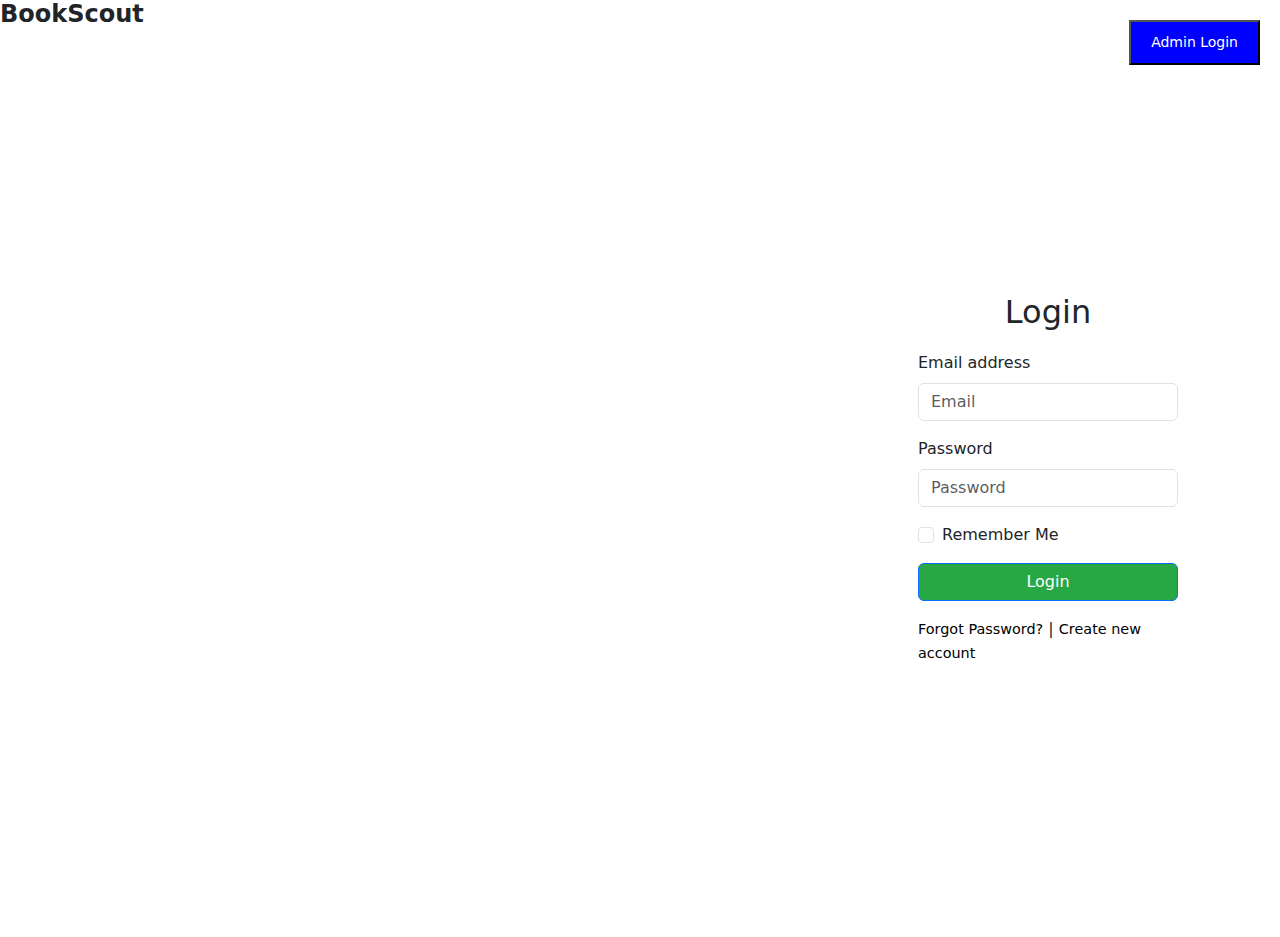
<file: login.html>
<!DOCTYPE html>
<html lang="en">
<head>
    <meta charset="UTF-8">
    <meta name="viewport" content="width=device-width, initial-scale=1.0">
    <title>Login - Bookscout</title>
    <link rel="stylesheet" href="login.css">
    <!-- Add Bootstrap CSS for quick styling -->
    <link href="https://cdn.jsdelivr.net/npm/bootstrap@5.3.0-alpha1/dist/css/bootstrap.min.css" rel="stylesheet">
</head>
<body>
<a href="owner.html"><button class=" login-btn">Admin Login</button></a>
<h1 class="logo">BookScout</h1>
    <div class="container">
        <div class="login-container">
            <form class="login-form" id="loginForm">
                <h2>Login</h2>
                <div class="mb-3">
                    <label for="email" class="form-label">Email address</label>
                    <input type="email" class="form-control" id="email" placeholder="Email" required>
                </div>
                <div class="mb-3">
                    <label for="password" class="form-label">Password</label>
                    <input type="password" class="form-control" id="password" placeholder="Password" required>
                </div>
                <div class="form-check mb-3">
                    <input type="checkbox" class="form-check-input" id="rememberMe">
                    <label class="form-check-label" for="rememberMe">Remember Me</label>
                </div>
                <button type="submit" class="btn btn-primary">Login</button>
                <div class="mt-3">
                    <a href="#">Forgot Password?</a> | <a href="register.html">Create new account</a>
                </div>
            </form>
            <p id="error-message" style="color: red;"></p>
        </div>
    </div>

    <!-- Add JavaScript for form validation and redirection -->
<script>
    
        // Dummy credentials for demonstration
        const validEmail = "user@example.com";
        const validPassword = "password123";

        // Form submission handling
        document.getElementById('loginForm').addEventListener('submit', function(event) {
            event.preventDefault(); // Prevent form submission
            
            const email = document.getElementById('email').value;
            const password = document.getElementById('password').value;
            const errorMessage = document.getElementById('error-message');
            
            // Simple client-side validation
            if (email === validEmail && password === validPassword) {
                // Redirect to the homepage (you can replace 'homepage.html' with your actual homepage)
                window.location.href = "index.html";
            } else {
                // Show error message
                errorMessage.textContent = "Invalid email or password. Please try again.";
            }
        });
    </script>

    
</body>
</html>
</file>
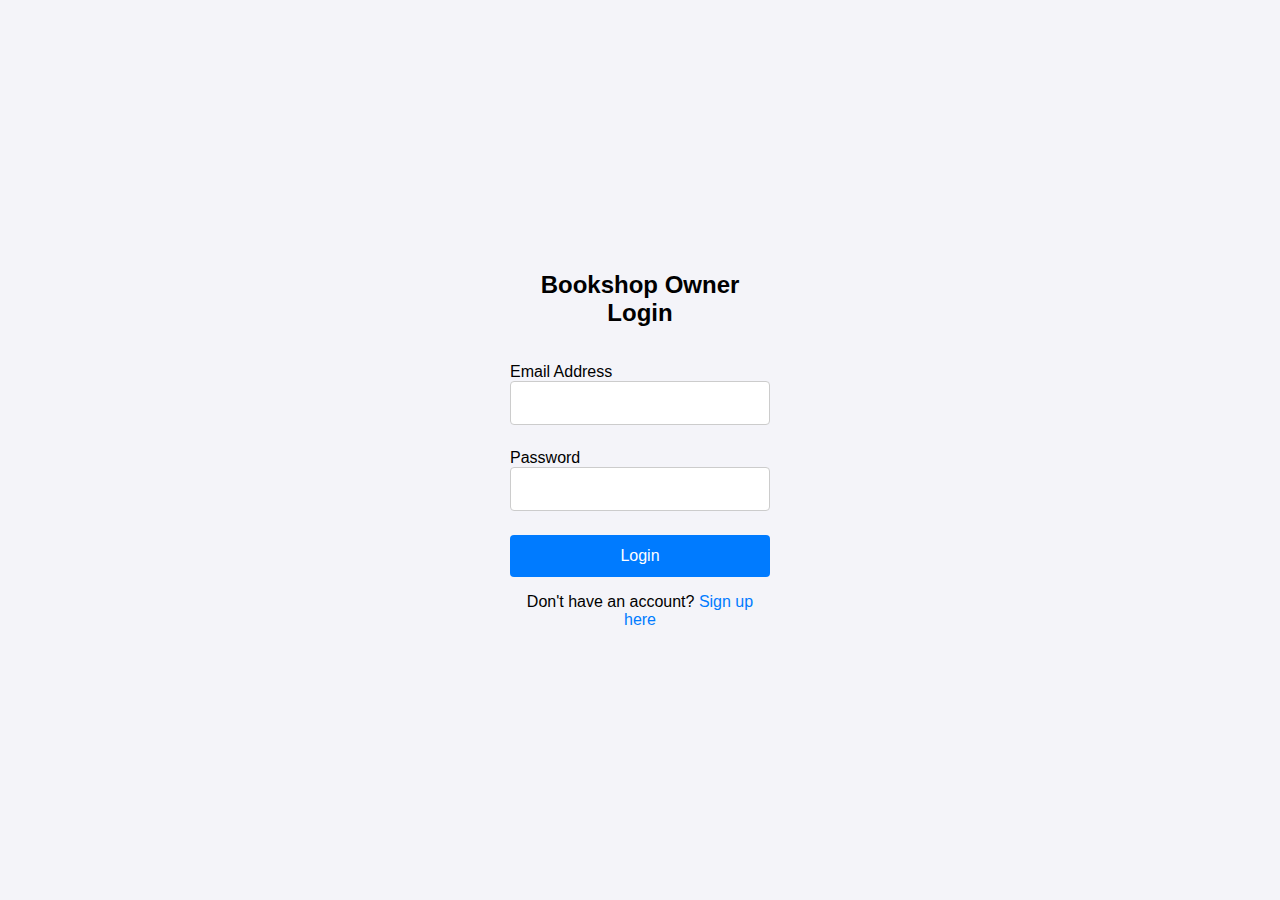
<file: owner.html>
<!DOCTYPE html>
<html lang="en">
<head>
    <meta charset="UTF-8">
    <meta name="viewport" content="width=device-width, initial-scale=1.0">
    <title>Bookshop Owner Login</title>
    <link rel="stylesheet" href="owner.css">
</head>
<body>
<div class="container">
    <div class="login-container">
        <h2>Bookshop Owner Login</h2>
        <form action="/login" method="POST">
            <div class="input-group">
                <label for="email">Email Address</label>
                <input type="email" id="email" name="email" required>
            </div>
            <div class="input-group">
                <label for="password">Password</label>
                <input type="password" id="password" name="password" required>
            </div>
           <button type="submit" class="btn btn-primary">Login</button>

            <p class="signup-link">Don't have an account? <a href="register.html">Sign up here</a></p>
        </form>
    </div>
</div>
</body>
</html>
</file>
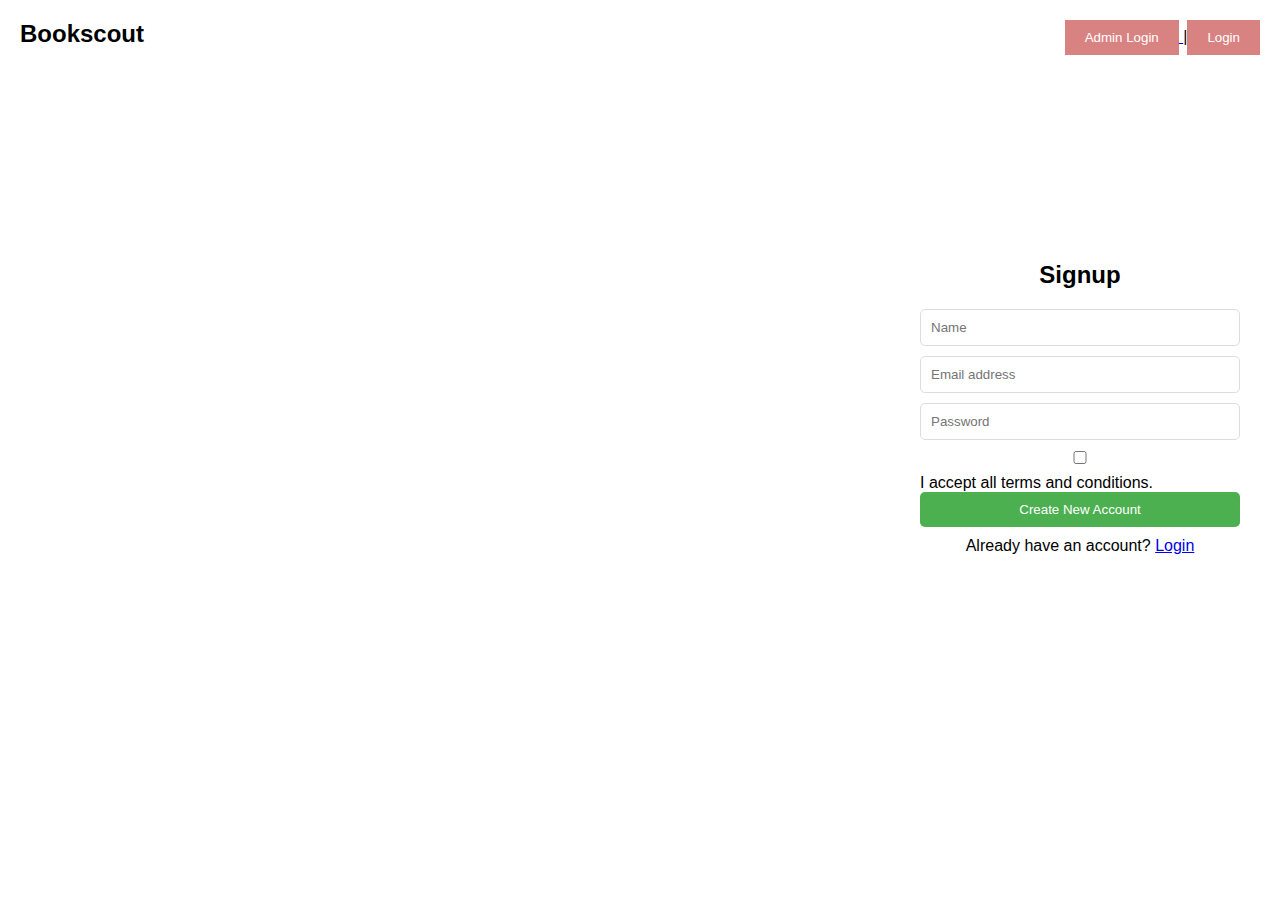
<file: register.html>
<!DOCTYPE html>
<html lang="en">
<head>
    <meta charset="UTF-8">
    <meta name="viewport" content="width=device-width, initial-scale=1.0">
    <title>Bookscout</title>
    <link rel="stylesheet" href="register.css">
    <link rel="script" href="register.js" >
</head>
<body>
    <header>
        <div class="logo">Bookscout</div>
        <nav>
 <a href="owner.html"><button class="login-btn"> Admin Login</button>
</a> |<a href="login.html"><button class="login-btn">Login</button>
</a>

            <ul class="nav-icons">
                <li><a href=""><i class="icon-heart"></i></a></li>
                <li><a href=""><i class="icon-cart"></i></a></li>
                <li><a href=""><i class="icon-profile"></i></a></li>
            </ul>
        </nav>
    </header>
    
    <main>
        <div class="signup-container">
            <form name="signupForm" class="signup-form" onsubmit="return validateForm()">
    <h2>Signup</h2>
    <input type="text" placeholder="Name" name="name" required>
    <input type="email" placeholder="Email address" name="email" required>
    <input type="password" placeholder="Password" name="password" required>
    <label>
        <input type="checkbox" name="terms" required> I accept all terms and conditions.
    </label>
    <button type="submit">Create New Account </button>
    <p>Already have an account? <a href="login.html">Login</a></p>
</form>
        </div>
    </main>
</body>
</html>
</file>
<file: login.css>
body {
    background-image: url('https://images.pexels.com/photos/2898170/pexels-photo-2898170.jpeg?auto=compress&cs=tinysrgb&w=1260&h=750&dpr=1'); /* Add your background image here */
    background-size: cover;
    background-position: center;
    font-family: 'Arial', sans-serif;
}

.container {
    display: flex;
    justify-content: right;
    align-items: center;
    height: 100vh;
}
.logo {
    font-size: 24px;
    font-weight: bold;
}

.login-btn {
    position: absolute; 
 top: 20px;
    right: 20px;
    background-color: blue; 
    padding: 10px 20px; 
    color: white; 
    text-decoration: none; 
    font-size: 14px; 
}
.login-container {
    background-color: rgba(255, 255, 255, 0); /* Semi-transparent background */
    padding: 20px;
    border-radius: 8px;
    width: 300px;
}

.login-form h2 {
    text-align: center;
    margin-bottom: 20px;
}

.login-form button {
    width: 100%;
    background-color: #28a745;
    color: white;
}

.login-form a {
    color: black;
    text-decoration: none;
    font-size: 0.9em;
}

.login-form a:hover {
    text-decoration: underline;
}
</file>
<file: owner.css>
* {
    margin: 0;
    padding: 0;
    box-sizing: border-box;
}

body {
 background-image: url('https://images.pexels.com/photos/2898170/pexels-photo-2898170.jpeg?auto=compress&cs=tinysrgb&w=1260&h=750&dpr=1'); 
    background-size: cover;
    background-position: center;
    font-family: 'Arial', sans-serif;

    font-family: Arial, sans-serif;
    background-color: #f4f4f9;
    display: flex;
    justify-content: center;
    align-items: right;
    height: 100vh;

}
.container {
    display: flex;
    justify-content: right;
    align-items: center;
    height: 100vh;
}



.login-container {
  background-color: rgba(255, 255, 255, 0); /* Semi-transparent background */
    padding: 20px;
    border-radius: 8px;
    width: 300px;
}

h2 {
    text-align: center;
    margin-bottom: 1.5em;
}

.input-group {
    margin-bottom: 1.5em;
}

.label {
    display: block;
    margin-bottom: 0.5em;
    font-weight: bold;
}

input {
    width: 100%;
    padding: 0.75em;
    border-radius: 4px;
    border: 1px solid #ccc;
    font-size: 1em;
}

button {
    width: 100%;
    padding: 0.75em;
    background-color: #007bff;
    color: white;
    border: none;
    border-radius: 4px;
    font-size: 1em;
    cursor: pointer;
}

button:hover {
    background-color: #0056b3;
}

.signup-link {
    text-align: center;
    margin-top: 1em;
}

.signup-link a {
    color: #007bff;
    text-decoration: none;
}

.signup-link a:hover {
    text-decoration: underline;
}
</file>
<file: register.css>
/* General Reset */
* {
    margin: 0;
    padding: 0;
    box-sizing: border-box;
}

/* Body Styling */
body {
    font-family: 'Arial', sans-serif;
    background-image: url('https://images.pexels.com/photos/2898170/pexels-photo-2898170.jpeg?auto=compress&cs=tinysrgb&w=1260&h=750&dpr=1'); /* Add the background image */
    background-size: cover;
    background-position: center;
}

/* Header Styling */
header {
    display: flex;
    justify-content: space-between;
    padding: 20px;
    background-color: rgba(255, 255, 255, 0);
}

.logo {
    font-size: 24px;
    font-weight: bold;
}

.nav-icons li {
    display: inline;
    margin-left: 20px;
}

.login-btn {
    background-color: #d98282;
    color: white;
    border: none;
    padding: 10px 20px;
    cursor: pointer;
}

/* Signup Form Styling */
.signup-container {
    display: flex;
    justify-content:  right;
    align-items: center;
    height: 70vh;
}

.signup-form {
    background-color: transperant;
    padding: 40px;
    border-radius: 40px;
    box-shadow: 0 4px 12px rgba(0, 0, 0, 0);
    width: 400px;
}

.signup-form h2 {
    margin-bottom: 20px;
    text-align: center;
}

.signup-form input {
    width: 100%;
    padding: 10px;
    margin-bottom: 10px;
    border: 1px solid #ddd;
    border-radius: 5px;
}

.signup-form button {
    width: 100%;
    padding: 10px;
    background-color: #4caf50;
    color: white;
    border: none;
    border-radius: 5px;
    cursor: pointer;
}

.signup-form p {
    text-align: center;
    margin-top: 10px;
}
</file>
